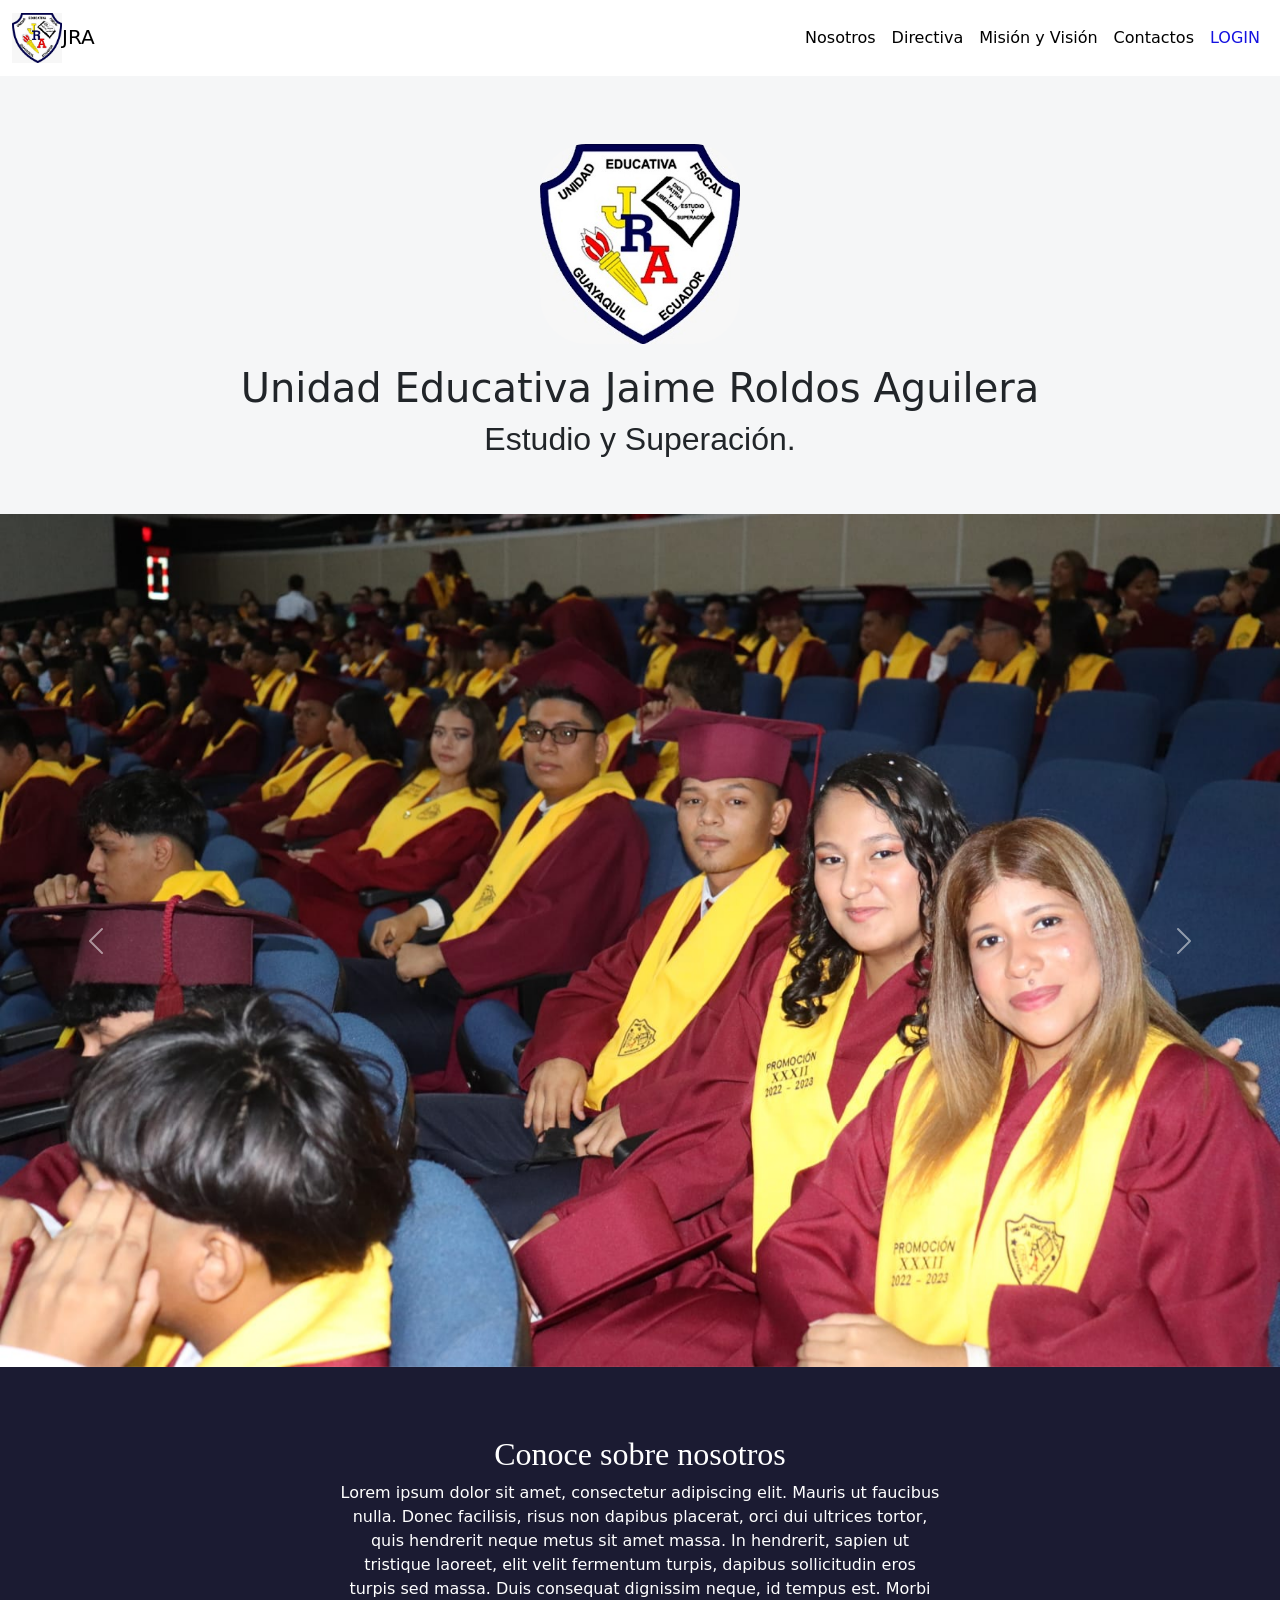
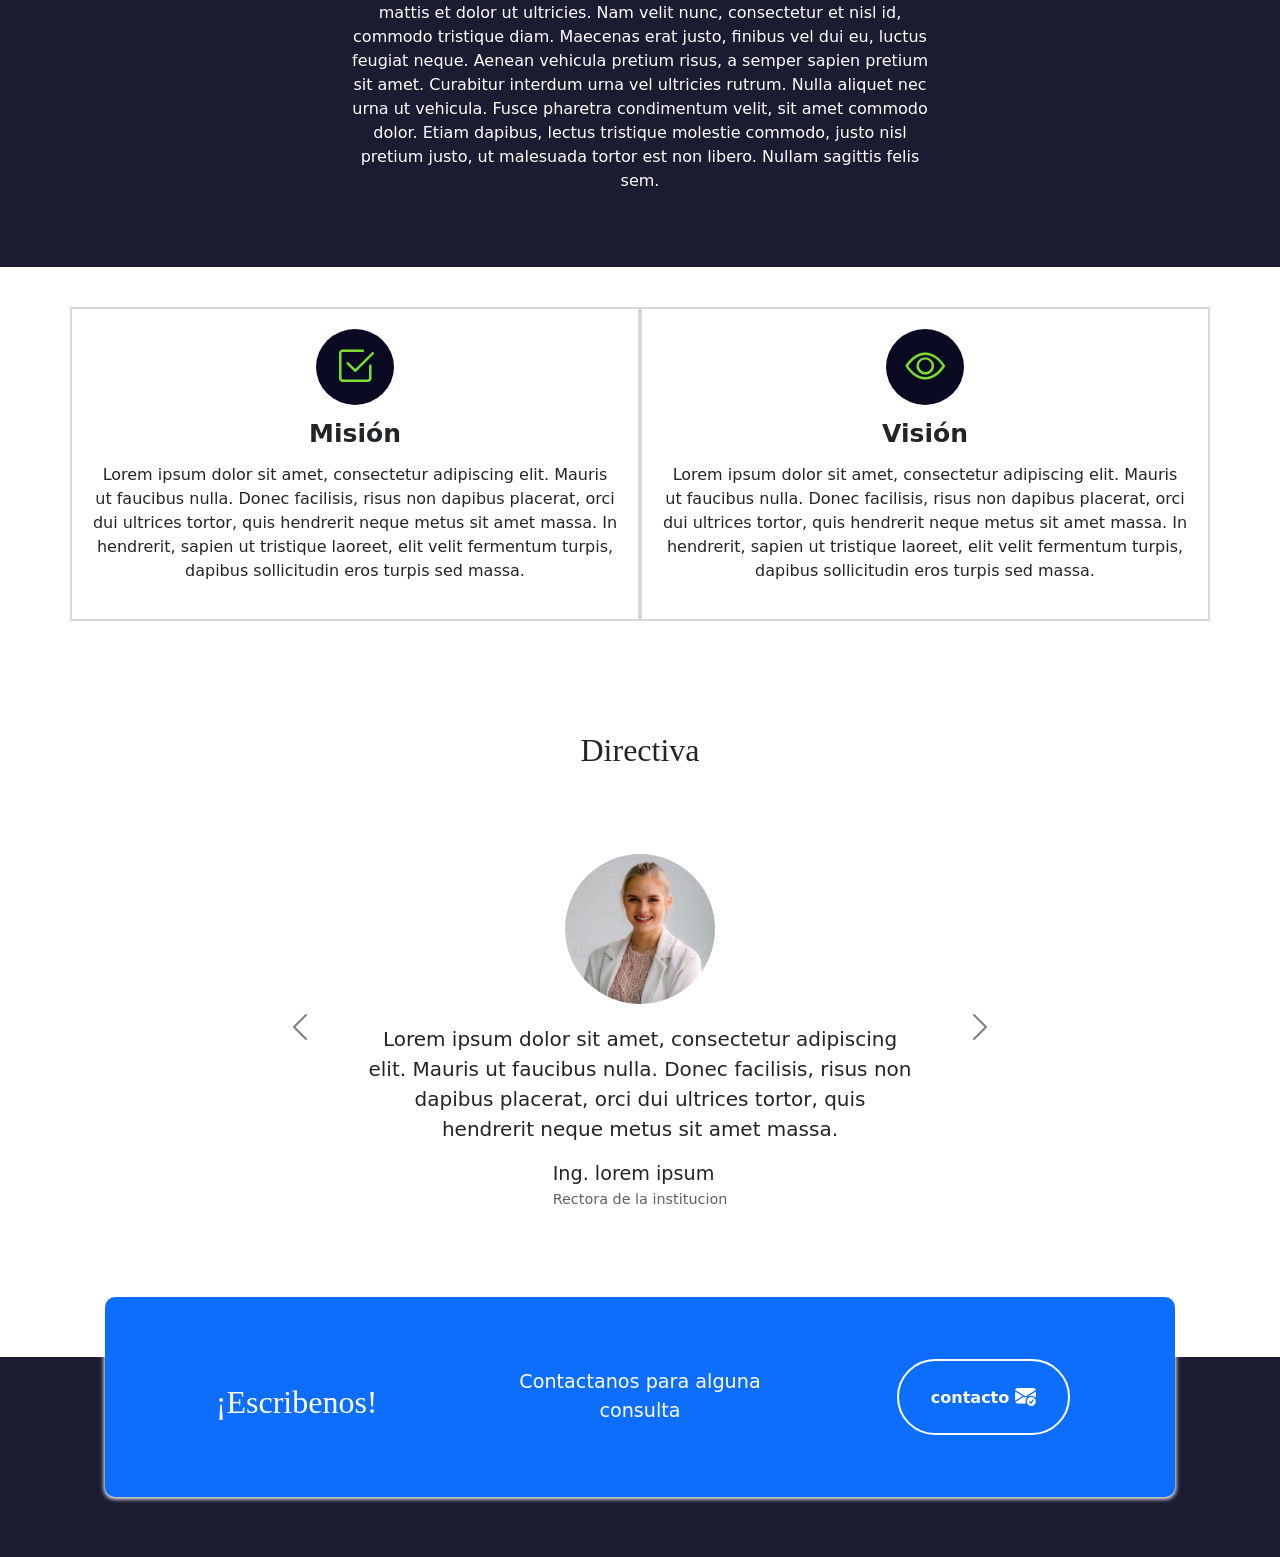
<file: index.html>
<!doctype html>
<html lang="en">
  <head>
    <meta charset="utf-8">
    <meta name="viewport" content="width=device-width, initial-scale=1">
    <title>Unidad Eduacativa Jaime Roldos Aguilera</title>
    <link rel="icon" type="image/x-icon" href="imagenes/Logo_JRA.jpeg">
    <link href="https://cdn.jsdelivr.net/npm/bootstrap@5.3.0-alpha2/dist/css/bootstrap.min.css" rel="stylesheet" integrity="sha384-aFq/bzH65dt+w6FI2ooMVUpc+21e0SRygnTpmBvdBgSdnuTN7QbdgL+OapgHtvPp" crossorigin="anonymous">
    <link rel="stylesheet" href="https://cdn.jsdelivr.net/npm/bootstrap-icons@1.10.3/font/bootstrap-icons.css">
    <link href="cssn/style1.css" rel="stylesheet"> 
</head>
  <body>
    <nav class="navbar navbar-expand-md navbar-light">
        <div class="container-fluid">
          <a class="navbar-brand" href="#">
            <img src="imagenes/Logo_JRA.jpeg" alt="logo" width="50px">JRA
          </a>
          <button class="navbar-toggler" type="button" data-bs-toggle="collapse" data-bs-target="#navbarSupportedContent" aria-controls="navbarSupportedContent" aria-expanded="false" aria-label="Toggle navigation">
            <span class="navbar-toggler-icon"></span>
          </button>
          <div class="collapse navbar-collapse " id="navbarSupportedContent">
            <ul class="navbar-nav d-flex justify-content-center align-items-center ms-auto">
              <li class="nav-item">
                <a class="nav-link active" id="sd1" aria-current="page" href="#sobre-nosotros">Nosotros</a>
              </li>
              <li class="nav-item">
                <a class="nav-link active" id="sd1" aria-current="page" href="#directiva">Directiva</a>
              </li>
              <li class="nav-item">
                <a class="nav-link active" id="sd1" href="#mv">Misión y Visión</a>
              </li>
              <li class="nav-item ">
                <a class="nav-link active" id="sd1" href="#cont">Contactos</a>
              </li>
              <li class="nav-item">
                <a class="nav-link active "id="sdw" href="loginEst.html">LOGIN</a>
              </li>
            </ul>
          </div>
        </div>
      </nav>
    <section class="hero align-items-stretch">
      <div class="hero-principal flex-column  justify-content-center align-content-center">
        <img class="hero-imagen" src="imagenes/Logo_JRA.jpeg" alt="escudo de la institucion">
        <h1>Unidad Educativa Jaime Roldos Aguilera</h1>
        <h2>Estudio y Superación.</h2> 
      </div>
      <div id="carouselExampleFade" class="carousel slide carousel-fade" data-bs-ride="carousel">
        <div class="carousel-inner">
          <div class="carousel-item active">
            <img src="imagenes/a1.jpg" id="gra" class="d-block w-100" alt="graducacion">
          </div>
          <div class="carousel-item">
            <img src="imagenes/a2.jpg" id="gra" class="d-block w-100" alt="graduados">
          </div>
          <div class="carousel-item">
            <img src="imagenes/a3.jpg" id="gra" class="d-block w-100" alt="graduados">
          </div>
          <div class="carousel-item">
            <img src="imagenes/a4.jpg" id="gra" class="d-block w-100" alt="graduados">
          </div>
        </div>
        <button class="carousel-control-prev" type="button" data-bs-target="#carouselExampleFade" data-bs-slide="prev">
          <span class="carousel-control-prev-icon" aria-hidden="true"></span>
          <span class="visually-hidden">Anterior</span>
        </button>
        <button class="carousel-control-next" type="button" data-bs-target="#carouselExampleFade" data-bs-slide="next">
          <span class="carousel-control-next-icon" aria-hidden="true"></span>
          <span class="visually-hidden">Siguiente</span>
        </button>
      </div>
    </section>
    <!-- sobre nosotros -->
    <section id="sobre-nosotros" class="sobre-nosotros seccion-oscura">
      <div class="contenedor">
        <h2 class="seccion-titulo">Conoce sobre nosotros</h2>
        <p class="seccion-tecto">Lorem ipsum dolor sit amet, consectetur adipiscing elit. 
          Mauris ut faucibus nulla. Donec facilisis, risus non dapibus placerat, 
          orci dui ultrices tortor, quis hendrerit neque metus sit amet massa. 
          In hendrerit, sapien ut tristique laoreet, elit velit fermentum turpis, 
          dapibus sollicitudin eros turpis sed massa. Duis consequat dignissim neque, 
          id tempus est. Morbi mattis et dolor ut ultricies. Nam velit nunc, consectetur et nisl id, 
          commodo tristique diam. Maecenas erat justo, finibus vel dui eu, luctus feugiat neque. 
          Aenean vehicula pretium risus, a semper sapien pretium sit amet. Curabitur interdum urna vel 
          ultricies rutrum. Nulla aliquet nec urna ut vehicula. Fusce pharetra condimentum velit, 
          sit amet commodo dolor. Etiam dapibus, lectus tristique molestie commodo, justo nisl pretium justo, 
          ut malesuada tortor est non libero. Nullam sagittis felis sem. 
        </p>
      </div>
    </section>
    <!-- mision y vision -->
    <section id="mv" class="mision seccion-clara">
      <div class="container text-center">
        <div class="row">
          <div class="columna col-12 col-md-6">
            <i class="bi bi-check2-square"></i>
            <p class="mision-titulo">Misión</p>
            <p>Lorem ipsum dolor sit amet, consectetur adipiscing elit. 
              Mauris ut faucibus nulla. Donec facilisis, risus non dapibus placerat, 
              orci dui ultrices tortor, quis hendrerit neque metus sit amet massa. 
              In hendrerit, sapien ut tristique laoreet, elit velit fermentum turpis, 
              dapibus sollicitudin eros turpis sed massa.</p>
          </div>
          <div class="columna col-12 col-md-6">
            <i class="bi bi-eye"></i>
            <p class="mision-titulo">Visión</p>
            <p>Lorem ipsum dolor sit amet, consectetur adipiscing elit. 
              Mauris ut faucibus nulla. Donec facilisis, risus non dapibus placerat, 
              orci dui ultrices tortor, quis hendrerit neque metus sit amet massa. 
              In hendrerit, sapien ut tristique laoreet, elit velit fermentum turpis, 
              dapibus sollicitudin eros turpis sed massa.</p>
          </div>

        </div>
      </div>
    </section>
    <section id="directiva" class="directiva seccion-clara">
      <h2 class="seccion-titulo">Directiva</h2>
      <div id="directiva-carousel" class="carousel carousel-dark carousel slide">
        <div class="carousel-inner">
          <div class="carousel-item active uno">
            <div class="container dos">
              <img class="directiva-imagen rounded-circle" src="imagenes/drec1.jpg" alt="directora">
              <p class="directiva-texto">Lorem ipsum dolor sit amet, consectetur adipiscing elit. 
                Mauris ut faucibus nulla. Donec facilisis, risus non dapibus placerat, 
                orci dui ultrices tortor, quis hendrerit neque metus sit amet massa.</p>
              <div class="directiva-info">
                <p class="nombredirec">Ing. lorem ipsum</p>
                <p class="cargo">Rectora de la institucion</p>
              </div>
            </div>
          </div>
          <div class="carousel-item uno">
            <div class="container dos">
              <img class="directiva-imagen rounded-circle" src="imagenes/drec2.jpg" alt="vicerector">
              <p class="directiva-texto">Lorem ipsum dolor sit amet, consectetur adipiscing elit. 
                Mauris ut faucibus nulla. Donec facilisis, risus non dapibus placerat, 
                orci dui ultrices tortor, quis hendrerit neque metus sit amet massa.</p>
              <div class="directiva-info">
                <p class="nombredirec">Ing. lorem ipsum</p>
                <p class="cargo">Vicerector de la institucion</p>
              </div>
            </div>
          </div>
        </div>
        <button class="carousel-control-prev" type="button" data-bs-target="#directiva-carousel" data-bs-slide="prev">
          <span class="carousel-control-prev-icon" aria-hidden="true"></span>
          <span class="visually-hidden">Anterior</span>
        </button>
        <button class="carousel-control-next" type="button" data-bs-target="#directiva-carousel" data-bs-slide="next">
          <span class="carousel-control-next-icon" aria-hidden="true"></span>
          <span class="visually-hidden">Siguiente</span>
        </button>
      </div>
    </section>
    <section id="cont" class="contacto seccion-oscura">
      <div class="container cont">
        <div class="container rectangulo text-center d-flex justify-content-evenly">
          <div class="row">
            <div class="col-12 col-md-4 seccion-titulo">
              ¡Escribenos!
            </div>  
            <div class="col-12 col-md-4 descripcion">
              Contactanos para alguna consulta
            </div>
            <div class="col-12 col-md-4 ">
              <a href="mailto:">
                <button type="button">
                  contacto
                  <i class="bi bi-envelope-check-fill"></i>
                </button>
              </a>  
            </div>
          </div>
        </div>
      </div>
    </section>
    <script src="https://cdn.jsdelivr.net/npm/bootstrap@5.3.0-alpha2/dist/js/bootstrap.bundle.min.js" integrity="sha384-qKXV1j0HvMUeCBQ+QVp7JcfGl760yU08IQ+GpUo5hlbpg51QRiuqHAJz8+BrxE/N" crossorigin="anonymous"></script>
  </body>
</html>
</file>
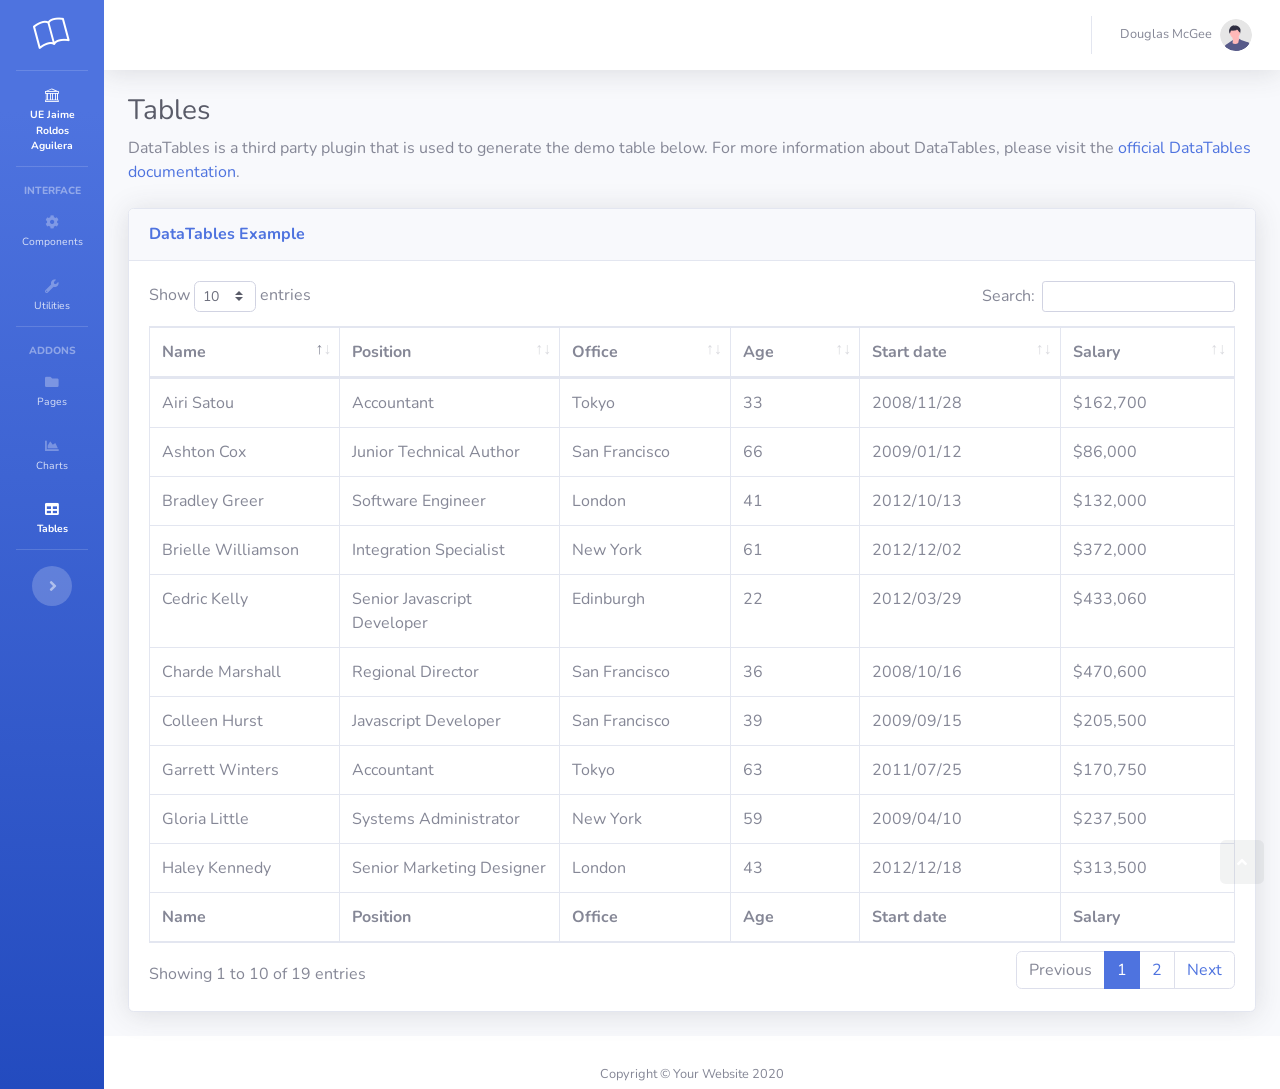
<file: tables.html>
<!DOCTYPE html>
<html lang="en">

<head>

    <meta charset="utf-8">
    <meta http-equiv="X-UA-Compatible" content="IE=edge">
    <meta name="viewport" content="width=device-width, initial-scale=1, shrink-to-fit=no">
    <meta name="description" content="">
    <meta name="author" content="">

    <title>SB Admin 2 - Tables</title>

    <!-- Custom fonts for this template -->
    <link href="vendor/fontawesome-free/css/all.min.css" rel="stylesheet" type="text/css">
    <link
        href="https://fonts.googleapis.com/css?family=Nunito:200,200i,300,300i,400,400i,600,600i,700,700i,800,800i,900,900i"
        rel="stylesheet">

    <!-- Custom styles for this template -->
    <link href="cssss/sb-admin-2.min.css" rel="stylesheet">
    <link rel="stylesheet" href="https://cdn.jsdelivr.net/npm/bootstrap-icons@1.10.3/font/bootstrap-icons.css">

    <!-- Custom styles for this page -->
    <link href="vendor/datatables/dataTables.bootstrap4.min.css" rel="stylesheet">

</head>

<body id="page-top">

    <!-- Page Wrapper -->
    <div id="wrapper">

        <!-- Sidebar -->
        <ul class="navbar-nav bg-gradient-primary sidebar sidebar-dark accordion" id="accordionSidebar">

            <!-- Sidebar - Brand -->
            <a class="sidebar-brand d-flex align-items-center justify-content-center" href="index.html">
                <div class="sidebar-brand-icon rotate-n-15">
                    <i class="bi bi-book"></i>
                </div>
                <div class="sidebar-brand-text mx-3">Menu</div>
            </a>


            <!-- Divider -->
            <hr class="sidebar-divider my-0">

            <!-- Nav Item - Dashboard -->
            <li class="nav-item active">
                <a class="nav-link" href="index.html">
                    <i class="bi bi-bank"></i></i>
                    <span>UE Jaime Roldos Aguilera</span></a>
            </li>

            <!-- Divider -->
            <hr class="sidebar-divider">

            <!-- Heading -->
            <div class="sidebar-heading">
                Interface
            </div>

            <!-- Nav Item - Pages Collapse Menu -->
            <li class="nav-item">
                <a class="nav-link collapsed" href="#" data-toggle="collapse" data-target="#collapseTwo"
                    aria-expanded="true" aria-controls="collapseTwo">
                    <i class="fas fa-fw fa-cog"></i>
                    <span>Components</span>
                </a>
                <div id="collapseTwo" class="collapse" aria-labelledby="headingTwo" data-parent="#accordionSidebar">
                    <div class="bg-white py-2 collapse-inner rounded">
                        <h6 class="collapse-header">Custom Components:</h6>
                        <a class="collapse-item" href="#">Buttons</a>
                        <a class="collapse-item" href="#">Cards</a>
                    </div>
                </div>
            </li>

            <!-- Nav Item - Utilities Collapse Menu -->
            <li class="nav-item">
                <a class="nav-link collapsed" href="#" data-toggle="collapse" data-target="#collapseUtilities"
                    aria-expanded="true" aria-controls="collapseUtilities">
                    <i class="fas fa-fw fa-wrench"></i>
                    <span>Utilities</span>
                </a>
                <div id="collapseUtilities" class="collapse" aria-labelledby="headingUtilities"
                    data-parent="#accordionSidebar">
                    <div class="bg-white py-2 collapse-inner rounded">
                        <h6 class="collapse-header">Custom Utilities:</h6>
                        <a class="collapse-item" href="#">Colors</a>
                        <a class="collapse-item" href="#">Borders</a>
                        <a class="collapse-item" href="#">Animations</a>
                        <a class="collapse-item" href="#">Other</a>
                    </div>
                </div>
            </li>

            <!-- Divider -->
            <hr class="sidebar-divider">

            <!-- Heading -->
            <div class="sidebar-heading">
                Addons
            </div>

            <!-- Nav Item - Pages Collapse Menu -->
            <li class="nav-item">
                <a class="nav-link collapsed" href="#" data-toggle="collapse" data-target="#collapsePages"
                    aria-expanded="true" aria-controls="collapsePages">
                    <i class="fas fa-fw fa-folder"></i>
                    <span>Pages</span>
                </a>
                <div id="collapsePages" class="collapse" aria-labelledby="headingPages" data-parent="#accordionSidebar">
                    <div class="bg-white py-2 collapse-inner rounded">
                        <h6 class="collapse-header">Login Screens:</h6>
                        <a class="collapse-item" href="#">Login</a>
                        <a class="collapse-item" href="#">Register</a>
                        <a class="collapse-item" href="#">Forgot Password</a>
                        <div class="collapse-divider"></div>
                        <h6 class="collapse-header">Other Pages:</h6>
                        <a class="collapse-item" href="404.html">404 Page</a>
                        <a class="collapse-item" href="#">Blank Page</a>
                    </div>
                </div>
            </li>

            <!-- Nav Item - Charts -->
            <li class="nav-item">
                <a class="nav-link" href="#">
                    <i class="fas fa-fw fa-chart-area"></i>
                    <span>Charts</span></a>
            </li>

            <!-- Nav Item - Tables -->
            <li class="nav-item active">
                <a class="nav-link" href="#">
                    <i class="fas fa-fw fa-table"></i>
                    <span>Tables</span></a>
            </li>

            <!-- Divider -->
            <hr class="sidebar-divider d-none d-md-block">

            <!-- Sidebar Toggler (Sidebar) -->
            <div class="text-center d-none d-md-inline">
                <button class="rounded-circle border-0" id="sidebarToggle"></button>
            </div>

        </ul>
        <!-- End of Sidebar -->

        <!-- Content Wrapper -->
        <div id="content-wrapper" class="d-flex flex-column">

            <!-- Main Content -->
            <div id="content">

                <!-- Topbar -->
                <nav class="navbar navbar-expand navbar-light bg-white topbar mb-4 static-top shadow">

                    <!-- Sidebar Toggle (Topbar) -->
                    <form class="form-inline">
                        <button id="sidebarToggleTop" class="btn btn-link d-md-none rounded-circle mr-3">
                            <i class="fa fa-bars"></i>
                        </button>
                    </form>

                    <!-- Topbar Search -->


                    <!-- Topbar Navbar -->
                    <ul class="navbar-nav ml-auto">

                        <!-- Nav Item - Search Dropdown (Visible Only XS) -->
                        


                        

                        <div class="topbar-divider d-none d-sm-block"></div>

                        <!-- Nav Item - User Information -->
                        <li class="nav-item dropdown no-arrow">
                            <a class="nav-link dropdown-toggle" href="#" id="userDropdown" role="button"
                                data-toggle="dropdown" aria-haspopup="true" aria-expanded="false">
                                <span class="mr-2 d-none d-lg-inline text-gray-600 small">Douglas McGee</span>
                                <img class="img-profile rounded-circle"
                                    src="img/undraw_profile.svg">
                            </a>
                            <!-- Dropdown - User Information -->
                            <div class="dropdown-menu dropdown-menu-right shadow animated--grow-in"
                                aria-labelledby="userDropdown">
                                <a class="dropdown-item" href="#">
                                    <i class="fas fa-user fa-sm fa-fw mr-2 text-gray-400"></i>
                                    Profile
                                </a>
                                <a class="dropdown-item" href="#">
                                    <i class="fas fa-cogs fa-sm fa-fw mr-2 text-gray-400"></i>
                                    Settings
                                </a>
                                <a class="dropdown-item" href="#">
                                    <i class="fas fa-list fa-sm fa-fw mr-2 text-gray-400"></i>
                                    Activity Log
                                </a>
                                <div class="dropdown-divider"></div>
                                <a class="dropdown-item" href="#" data-toggle="modal" data-target="#logoutModal">
                                    <i class="fas fa-sign-out-alt fa-sm fa-fw mr-2 text-gray-400"></i>
                                    Logout
                                </a>
                            </div>
                        </li>

                    </ul>

                </nav>
                <!-- End of Topbar -->

                <!-- Begin Page Content -->
                <div class="container-fluid">

                    <!-- Page Heading -->
                    <h1 class="h3 mb-2 text-gray-800">Tables</h1>
                    <p class="mb-4">DataTables is a third party plugin that is used to generate the demo table below.
                        For more information about DataTables, please visit the <a target="_blank"
                            href="https://datatables.net">official DataTables documentation</a>.</p>

                    <!-- DataTales Example -->
                    <div class="card shadow mb-4">
                        <div class="card-header py-3">
                            <h6 class="m-0 font-weight-bold text-primary">DataTables Example</h6>
                        </div>
                        <div class="card-body">
                            <div class="table-responsive">
                                <table class="table table-bordered" id="dataTable" width="100%" cellspacing="0">
                                    <thead>
                                        <tr>
                                            <th>Name</th>
                                            <th>Position</th>
                                            <th>Office</th>
                                            <th>Age</th>
                                            <th>Start date</th>
                                            <th>Salary</th>
                                        </tr>
                                    </thead>
                                    <tfoot>
                                        <tr>
                                            <th>Name</th>
                                            <th>Position</th>
                                            <th>Office</th>
                                            <th>Age</th>
                                            <th>Start date</th>
                                            <th>Salary</th>
                                        </tr>
                                    </tfoot>
                                    <tbody>
                                        <tr>
                                            <td>Tiger Nixon</td>
                                            <td>System Architect</td>
                                            <td>Edinburgh</td>
                                            <td>61</td>
                                            <td>2011/04/25</td>
                                            <td>$320,800</td>
                                        </tr>
                                        <tr>
                                            <td>Garrett Winters</td>
                                            <td>Accountant</td>
                                            <td>Tokyo</td>
                                            <td>63</td>
                                            <td>2011/07/25</td>
                                            <td>$170,750</td>
                                        </tr>
                                        <tr>
                                            <td>Ashton Cox</td>
                                            <td>Junior Technical Author</td>
                                            <td>San Francisco</td>
                                            <td>66</td>
                                            <td>2009/01/12</td>
                                            <td>$86,000</td>
                                        </tr>
                                        <tr>
                                            <td>Cedric Kelly</td>
                                            <td>Senior Javascript Developer</td>
                                            <td>Edinburgh</td>
                                            <td>22</td>
                                            <td>2012/03/29</td>
                                            <td>$433,060</td>
                                        </tr>
                                        <tr>
                                            <td>Airi Satou</td>
                                            <td>Accountant</td>
                                            <td>Tokyo</td>
                                            <td>33</td>
                                            <td>2008/11/28</td>
                                            <td>$162,700</td>
                                        </tr>
                                        <tr>
                                            <td>Brielle Williamson</td>
                                            <td>Integration Specialist</td>
                                            <td>New York</td>
                                            <td>61</td>
                                            <td>2012/12/02</td>
                                            <td>$372,000</td>
                                        </tr>
                                        <tr>
                                            <td>Herrod Chandler</td>
                                            <td>Sales Assistant</td>
                                            <td>San Francisco</td>
                                            <td>59</td>
                                            <td>2012/08/06</td>
                                            <td>$137,500</td>
                                        </tr>
                                        <tr>
                                            <td>Rhona Davidson</td>
                                            <td>Integration Specialist</td>
                                            <td>Tokyo</td>
                                            <td>55</td>
                                            <td>2010/10/14</td>
                                            <td>$327,900</td>
                                        </tr>
                                        <tr>
                                            <td>Colleen Hurst</td>
                                            <td>Javascript Developer</td>
                                            <td>San Francisco</td>
                                            <td>39</td>
                                            <td>2009/09/15</td>
                                            <td>$205,500</td>
                                        </tr>
                                        <tr>
                                            <td>Sonya Frost</td>
                                            <td>Software Engineer</td>
                                            <td>Edinburgh</td>
                                            <td>23</td>
                                            <td>2008/12/13</td>
                                            <td>$103,600</td>
                                        </tr>
                                        <tr>
                                            <td>Jena Gaines</td>
                                            <td>Office Manager</td>
                                            <td>London</td>
                                            <td>30</td>
                                            <td>2008/12/19</td>
                                            <td>$90,560</td>
                                        </tr>
                                        <tr>
                                            <td>Quinn Flynn</td>
                                            <td>Support Lead</td>
                                            <td>Edinburgh</td>
                                            <td>22</td>
                                            <td>2013/03/03</td>
                                            <td>$342,000</td>
                                        </tr>
                                        <tr>
                                            <td>Charde Marshall</td>
                                            <td>Regional Director</td>
                                            <td>San Francisco</td>
                                            <td>36</td>
                                            <td>2008/10/16</td>
                                            <td>$470,600</td>
                                        </tr>
                                        <tr>
                                            <td>Haley Kennedy</td>
                                            <td>Senior Marketing Designer</td>
                                            <td>London</td>
                                            <td>43</td>
                                            <td>2012/12/18</td>
                                            <td>$313,500</td>
                                        </tr>
                                        <tr>
                                            <td>Tatyana Fitzpatrick</td>
                                            <td>Regional Director</td>
                                            <td>London</td>
                                            <td>19</td>
                                            <td>2010/03/17</td>
                                            <td>$385,750</td>
                                        </tr>
                                        <tr>
                                            <td>Michael Silva</td>
                                            <td>Marketing Designer</td>
                                            <td>London</td>
                                            <td>66</td>
                                            <td>2012/11/27</td>
                                            <td>$198,500</td>
                                        </tr>
                                        <tr>
                                            <td>Paul Byrd</td>
                                            <td>Chief Financial Officer (CFO)</td>
                                            <td>New York</td>
                                            <td>64</td>
                                            <td>2010/06/09</td>
                                            <td>$725,000</td>
                                        </tr>
                                        <tr>
                                            <td>Gloria Little</td>
                                            <td>Systems Administrator</td>
                                            <td>New York</td>
                                            <td>59</td>
                                            <td>2009/04/10</td>
                                            <td>$237,500</td>
                                        </tr>
                                        <tr>
                                            <td>Bradley Greer</td>
                                            <td>Software Engineer</td>
                                            <td>London</td>
                                            <td>41</td>
                                            <td>2012/10/13</td>
                                            <td>$132,000</td>
                                        </tr>
                                    </tbody>
                                </table>
                            </div>
                        </div>
                    </div>

                </div>
                <!-- /.container-fluid -->

            </div>
            <!-- End of Main Content -->

            <!-- Footer -->
            <footer class="sticky-footer bg-white">
                <div class="container my-auto">
                    <div class="copyright text-center my-auto">
                        <span>Copyright &copy; Your Website 2020</span>
                    </div>
                </div>
            </footer>
            <!-- End of Footer -->

        </div>
        <!-- End of Content Wrapper -->

    </div>
    <!-- End of Page Wrapper -->

    <!-- Scroll to Top Button-->
    <a class="scroll-to-top rounded" href="#page-top">
        <i class="fas fa-angle-up"></i>
    </a>

    <!-- Logout Modal-->
    <div class="modal fade" id="logoutModal" tabindex="-1" role="dialog" aria-labelledby="exampleModalLabel"
        aria-hidden="true">
        <div class="modal-dialog" role="document">
            <div class="modal-content">
                <div class="modal-header">
                    <h5 class="modal-title" id="exampleModalLabel">Ready to Leave?</h5>
                    <button class="close" type="button" data-dismiss="modal" aria-label="Close">
                        <span aria-hidden="true">×</span>
                    </button>
                </div>
                <div class="modal-body">Select "Logout" below if you are ready to end your current session.</div>
                <div class="modal-footer">
                    <button class="btn btn-secondary" type="button" data-dismiss="modal">Cancel</button>
                    <a class="btn btn-primary" href="login.html">Logout</a>
                </div>
            </div>
        </div>
    </div>

    <!-- Bootstrap core JavaScript-->
    <script src="vendor/jquery/jquery.min.js"></script>
    <script src="vendor/bootstrap/js/bootstrap.bundle.min.js"></script>

    <!-- Core plugin JavaScript-->
    <script src="vendor/jquery-easing/jquery.easing.min.js"></script>

    <!-- Custom scripts for all pages-->
    <script src="js/sb-admin-2.min.js"></script>

    <!-- Page level plugins -->
    <script src="vendor/datatables/jquery.dataTables.min.js"></script>
    <script src="vendor/datatables/dataTables.bootstrap4.min.js"></script>

    <!-- Page level custom scripts -->
    <script src="js/demo/datatables-demo.js"></script>

</body>

</html>
</file>
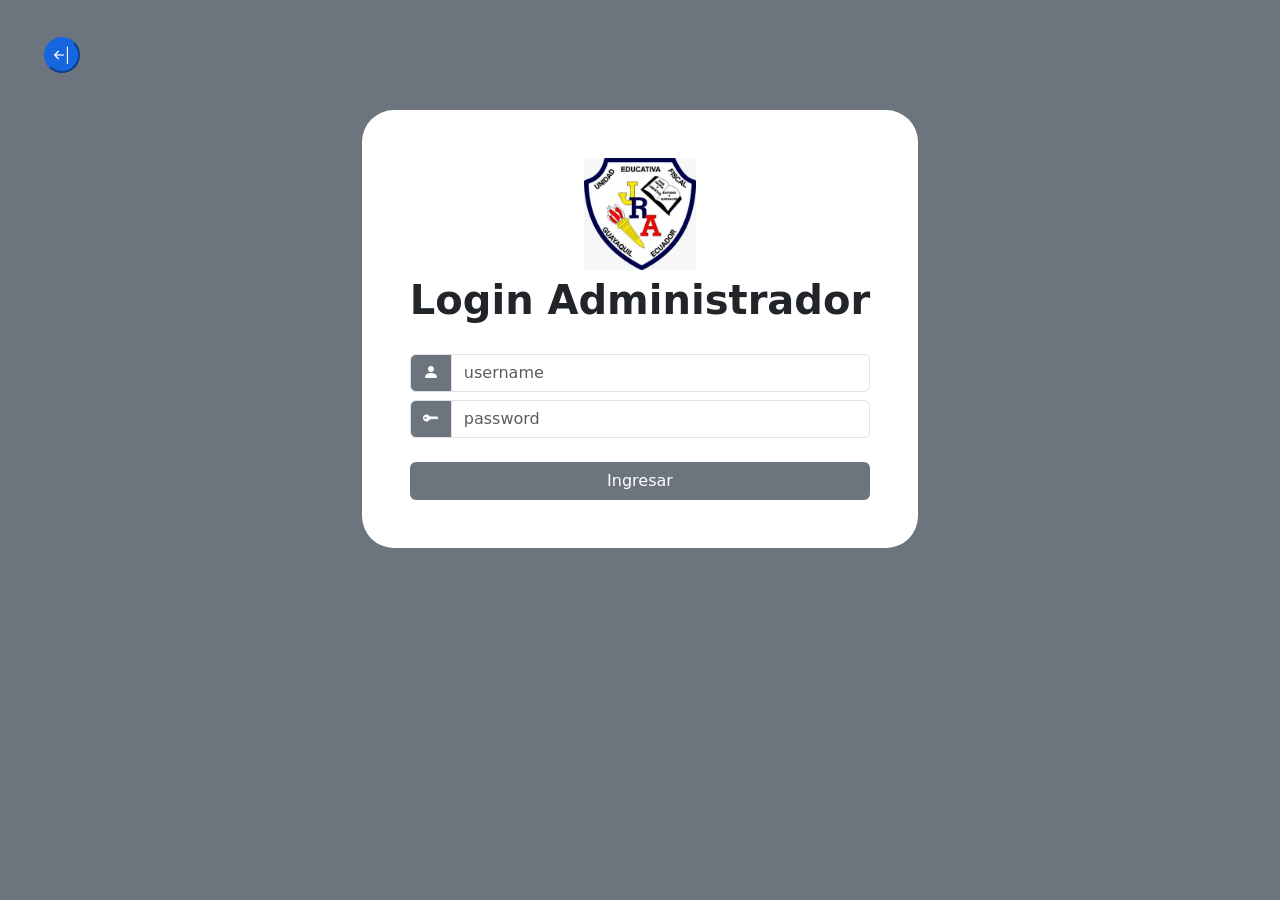
<file: template_admin/loginAdmin.html>
<!DOCTYPE html>
<html lang="en">
<head>
    <meta charset="UTF-8">
    <meta http-equiv="X-UA-Compatible" content="IE=edge">
    <meta name="viewport" content="width=device-width, initial-scale=1.0">
    <title>UE.JRA login estudiante</title>
    <link rel="icon" type="image/x-icon" href="../imagenes/Logo_JRA.jpeg">
    <link href="https://cdn.jsdelivr.net/npm/bootstrap@5.3.0-alpha2/dist/css/bootstrap.min.css" rel="stylesheet" integrity="sha384-aFq/bzH65dt+w6FI2ooMVUpc+21e0SRygnTpmBvdBgSdnuTN7QbdgL+OapgHtvPp" crossorigin="anonymous">
    <link rel="stylesheet" href="https://cdn.jsdelivr.net/npm/bootstrap-icons@1.10.3/font/bootstrap-icons.css">
    <link href="/cssn/styloginLogin.css" rel="stylesheet">
</head>
<body  class="bg-secondary">
    <nav class="navbar navbar-secondary">
        <div class="container-fluid">
            <a class="navbar-brand" href="/index.html"><button class="xd"><i class="bi bi-arrow-bar-left"></i></button></a>
        </div>
    </nav>
    <section class="container d-flex justify-content-center align-items-center vh-80">
        <div class="hola bg-white p-5 rounded-5">
            <div class="d-flex justify-content-center">
                <img src="../imagenes/Logo_JRA.jpeg" alt="escudo de la institucion">
            </div >
            <form action="inicioAdmin.php" method="post">
                <div class="text-center fs-1 fw-bold">Login Administrador</div>
                <div class="input-group mt-4">
                    <div class="input-group-text bg-secondary">
                        <i class="bi bi-person-fill "></i>
                    </div>
                    <input class="form-control" type="text" placeholder="username" required class="validate" autocomplete="off" name="usuario">
                </div>
                <div class="input-group mt-2">
                    <div class="input-group-text bg-secondary">
                        <i class="bi bi-key-fill"></i>
                    </div>
                    <input class="form-control" type="password" placeholder="password" required class="validate" autocomplete="off" name="pass">
                </div>
                <div class="d-flex justify-content-center mt-4">
                    <button class="btn bg-secondary text-white w-100" value="Ingresar" name="btningresar" >Ingresar</button>
                </div>
            </form>
        </div>
    </section> 
</body>
</html>
</file>
<file: cssn/style1.css>
.navbar-collapse{

    align-items: center;
    justify-content: space-between;
}

#sdw{
    color:rgb(21, 18, 224);
}

#sd1:hover{
    color:gray;
}

#sdw:hover{
    color:gray;
}

.hero{
    background-color: #f5f6f7;
    min-height: 450px;
    text-align: center;
}

section{
    display: flex;
    flex-direction: column;
    align-items: center;
    justify-content: center;
}

h1{
    font-size: 2.5rem;
}

.hero-principal{
    padding: 3rem;
}

.hero-imagen{
    width: 200px;
    height: 200px;
    border-radius: 23%;
    margin: 20px
}

.hero-principal h2{
    font-family: Arial, Helvetica, sans-serif;
}

.seccion-oscura{
    color: white;
    background-color: #1b1b32;
}

.sobre-nosotros{
    height: 500px;
    padding: 10px;
}

.sobre-nosotros .contenedor{
    max-width: 600px;
    text-align: center;

}

.seccion-titulo{
    font-size: 2rem;
    padding: 25px,0;
    margin-top: 10px;
    font-family:'Times New Roman', Times, serif;
}

.seccion-texto{
    font-size: 2rem;
     
}

.mision{
    padding: 40px 40px 60px 40px;
}



.mision-titulo{
    font-size: 25px;
    font-weight: bold;
    margin: 10px 0;
}
.mision i {
    font-size: 2.5rem;
    color: #7ade30;
    background-color: #0a0a23;
    padding: 8px 19px;
    border-radius: 50%;
}

.mision .columna{
    padding: 20px;
    border: 2px solid #8080804d;
    display: flex;
    flex-direction: column;
    align-items: center;
    justify-content: space-evenly;
    transition: all 0.25 ease-in;
}

.mision .columna:hover{
    color: white;
    background-color: #1b1b32;
}


.directiva{
    padding: 40px 40px 80px 40px
}

.directiva .carousel{
    max-width: 800px;
}

.uno{
    height: 500px;
}

.directiva-imagen{
    height: 150px;
    width: 150px;
    margin: 10px 10px 20px 10px;
}

.uno .dos{
    width: 100%;
    height: 100%;
    display: flex;
    flex-direction: column;
    align-items: center;
    justify-content: center;
}

.directiva-texto{
    max-width: 70%;
    font-size: 20px;
    text-align: center;
}

.directiva-info p{
    margin-bottom: 0;
}

.directiva-info .nombredirec{
    font-size: 1.2rem;
}

.directiva-info .cargo{
    font-size: 0.9rem;
    color: #656060;
}


.contacto .container{

    max-width: 1110px;
    min-height: 200px;
    padding: 20px;
}

.contacto .rectangulo{
    margin-top: -5rem;
    background-color: rgb(13,110,253);
    border-radius: 10px;
    box-shadow: 0px 1px 4px 1px white;
}

.contacto .row{
    width: 100%;
    display: flex;
    align-items: center;

}

.contacto .descripcion{
    color: white;
    font-size: 1.2rem;

}

.contacto button{
    color: white;
    font-weight: bold;
    background-color: transparent;
    border: 2px solid white;
    padding: 1.25em 2em;
    margin: 10px;
    border-radius: 100px;
    transition: all 0.2s ease-in-out;

}

.contacto button i{
    color: white;
    font-size: 1.3rem;
    transition: all 0.2s ease-in-out;
}

.contacto button:hover{
    background-color: white;
    color: black;
}

.contacto button:hover i{
    color: black;
}
</file>
<file: cssn/styloginLogin.css>
.xd{
    border-radius: 50%;
    background-color: rgb(22, 102, 223);
    border-color: rgb(22, 102, 223);
    color: white;
    font-size: 20px;
    font-weight: bold;
}
.xd:hover{
    background-color: white;
    border-color: rgb(22, 102, 223);
    color: rgb(22, 102, 223);
}
.navbar{
    padding: 2rem;
}

img{
    height: 7rem;

}

i{
    color: white;
}

.hello{
    color: rgb(180, 115, 185);
}
</file>
